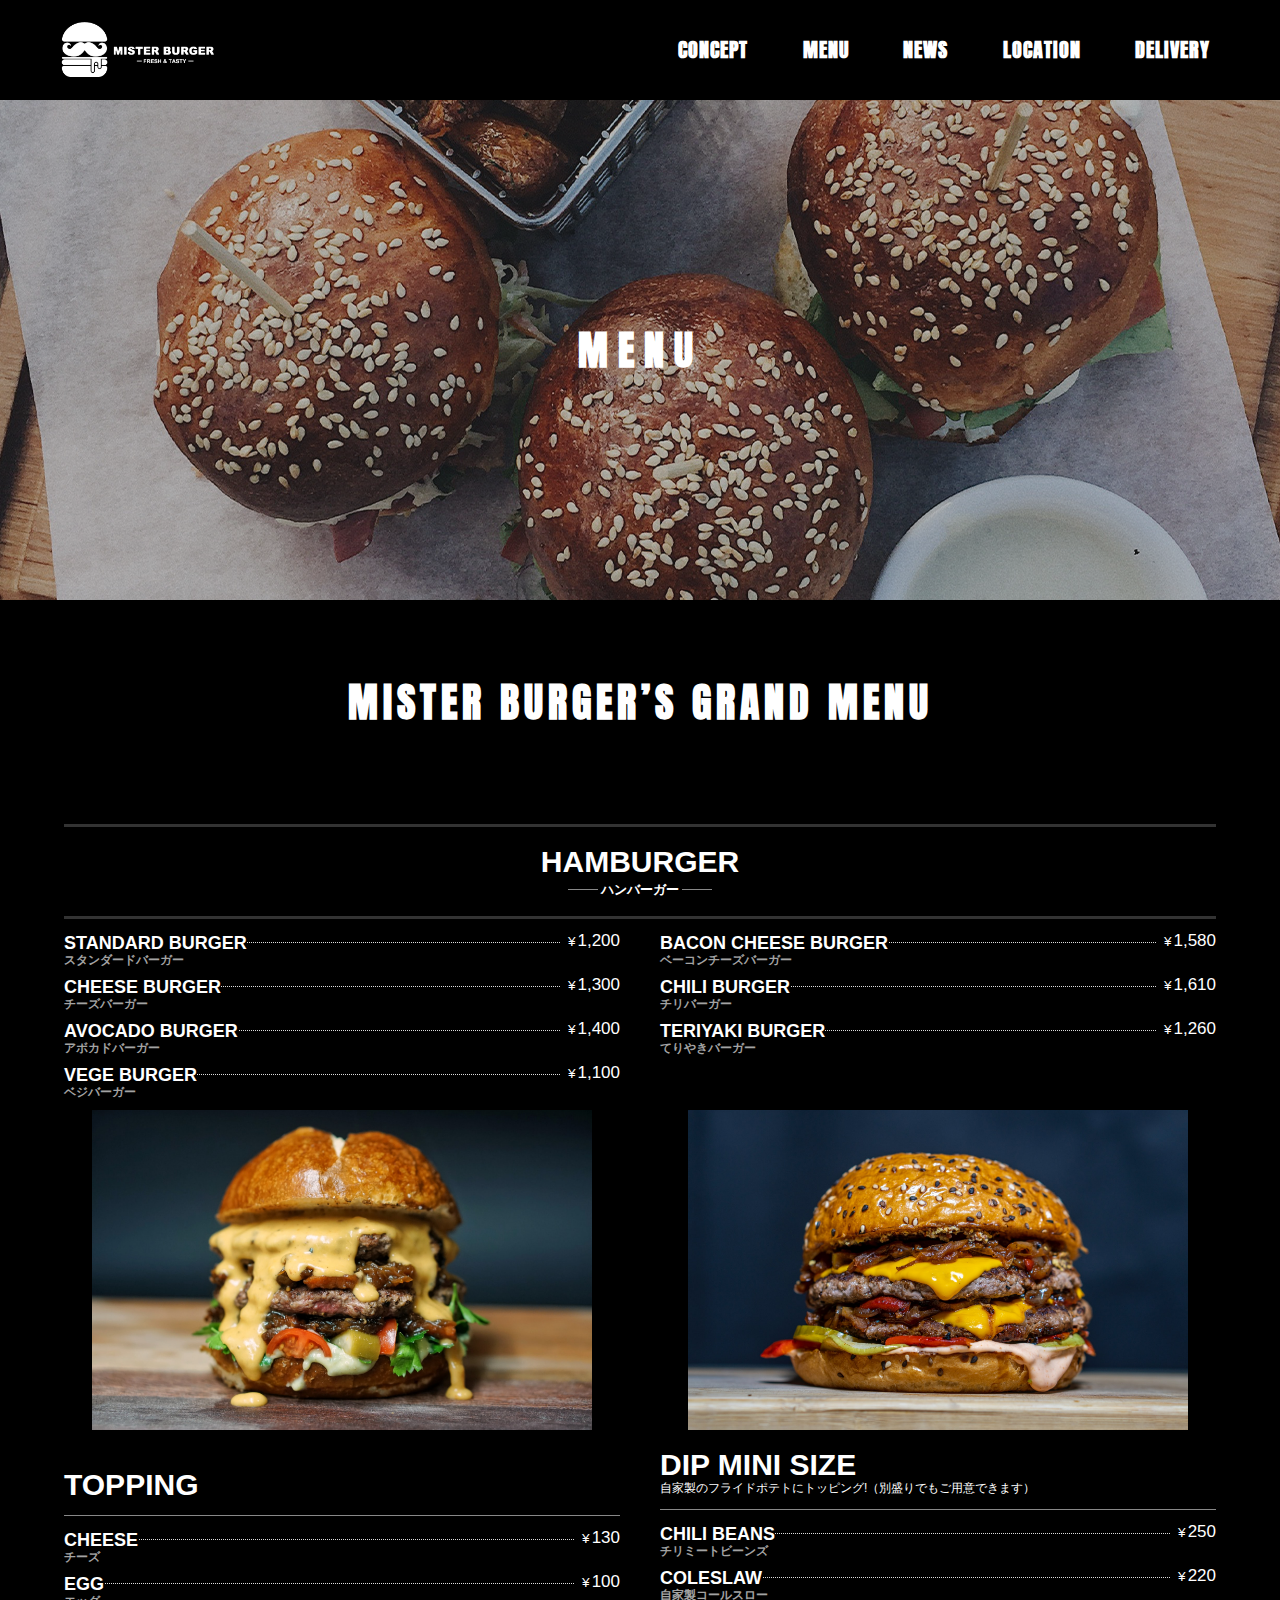
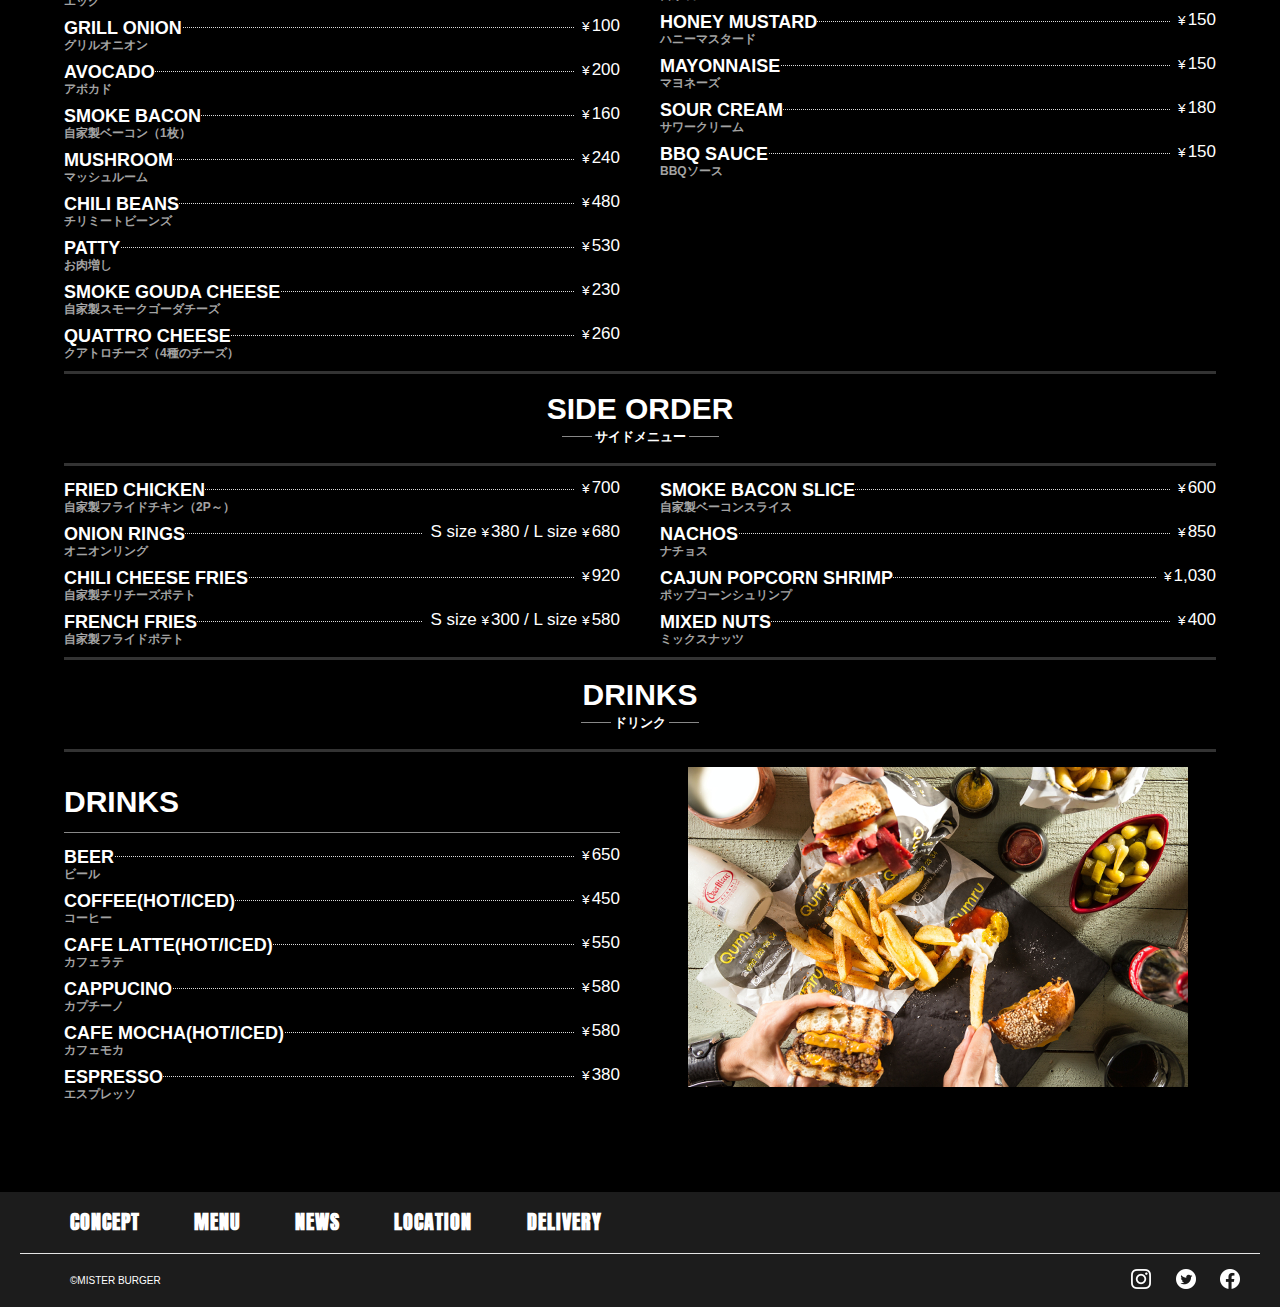
<file: menu.html>
<!doctype html>
<html>
<head>
<meta charset="UTF-8">
<meta name = "viewport" content = "width = device-width, initial-scale=1, user-scalable=yes">
<title>MISTER BURGER</title>
<link rel="stylesheet" href="assets/css/reset.css">
<link rel="stylesheet" href="assets/css/common.css">
<link rel="stylesheet" href="assets/css/menu.css">
<link rel="preconnect" href="https://fonts.gstatic.com">
<link href="https://fonts.googleapis.com/css2?family=Anton&display=swap" rel="stylesheet">
</head>

<body>
<header class="header">
  <h1 id="top"><a href="index.html"><img class="header-logo" src="assets/images/common/mister-burger__header-logo.png" alt="mister-burger-logo"></a></h1>
  <div class="openbtn"><span></span><span></span><span></span></div>
  <nav id="g-nav">
    <div id="g-nav-list"><!--ナビの数が増えた場合縦スクロールするためのdiv※不要なら削除-->
      <ul>
        <li><a href="concept.html">CONCEPT</a></li>
        <li><a href="menu.html">MENU</a></li>
        <li><a href="news.html">NEWS</a></li>
        <li><a href="index.html#location">LOCATION</a></li>
        <li><a href="index.html#delivery">DELIVERY</a></li>
      </ul>
    </div>
  </nav>
</header>
<main>
  <section class="section-top">
    <div class="section-top__image">
      <h1>MENU</h1>
    </div>
    <div class="section-top__lead">
      <h2>MISTER BURGER’S GRAND MENU</h2>
    </div>
  </section>
  <section class="section-menu">
    <div class="section-menu__category-title">
      <h3>HAMBURGER</h3>
      <span>ハンバーガー</span> </div>
    <div class="section-menu__hamburger-menu">
      <ul class="menu-list-l">
        <li>
          <div class="menu-item">
            <h4>STANDARD BURGER<br>
              <span class="wabun">スタンダードバーガー</span></h4>
            <p class="price"><span class="yen">¥</span>1,200</p>
          </div>
        </li>
        <li>
          <div class="menu-item">
            <h4>CHEESE BURGER<br>
              <span class="wabun">チーズバーガー</span></h4>
            <p class="price"><span class="yen">¥</span>1,300</p>
          </div>
        </li>
        <li>
          <div class="menu-item">
            <h4>AVOCADO BURGER<br>
              <span class="wabun">アボカドバーガー</span></h4>
            <p class="price"><span class="yen">¥</span>1,400</p>
          </div>
        </li>
        <li>
          <div class="menu-item">
            <h4>VEGE BURGER<br>
              <span class="wabun">ベジバーガー</span></h4>
            <p class="price"><span class="yen">¥</span>1,100</p>
          </div>
        </li>
        <li>
          <div class="menu-img1"></div>
        </li>
      </ul>
      <!--/menu-list-l-->
      
      <ul class="menu-list-r">
        <li>
          <div class="menu-item">
            <h4>BACON CHEESE BURGER<br>
              <span class="wabun">ベーコンチーズバーガー</span></h4>
            <p class="price"><span class="yen">¥</span>1,580</p>
          </div>
        </li>
        <li>
          <div class="menu-item">
            <h4>CHILI BURGER<br>
              <span class="wabun">チリバーガー</span></h4>
            <p class="price"><span class="yen">¥</span>1,610</p>
          </div>
        </li>
        <li>
          <div class="menu-item">
            <h4>TERIYAKI BURGER<br>
              <span class="wabun">てりやきバーガー</span></h4>
            <p class="price"><span class="yen">¥</span>1,260</p>
          </div>
        </li>
        <li>
          <div class="menu-img2"></div>
        </li>
      </ul>
      <!--/menu-list-r--> 
    </div>
    <div class="section-menu__hamburger-plus-menu">
      <div class="plus-menu-list-l topping">
        <h3>topping</h3>
        <ul>
          <li>
            <div class="menu-item">
              <h4>CHEESE<br>
                <span class="wabun">チーズ</span></h4>
              <p class="price"><span class="yen">¥</span>130</p>
            </div>
          </li>
          <li>
            <div class="menu-item">
              <h4>EGG<br>
                <span class="wabun">エッグ</span></h4>
              <p class="price"><span class="yen">¥</span>100</p>
            </div>
          </li>
          <li>
            <div class="menu-item">
              <h4>GRILL ONION<br>
                <span class="wabun">グリルオニオン</span></h4>
              <p class="price"><span class="yen">¥</span>100</p>
            </div>
          </li>
          <li>
            <div class="menu-item">
              <h4>AVOCADO<br>
                <span class="wabun">アボカド</span></h4>
              <p class="price"><span class="yen">¥</span>200</p>
            </div>
          </li>
          <li>
            <div class="menu-item">
              <h4>SMOKE BACON<br>
                <span class="wabun">自家製ベーコン（1枚）</span></h4>
              <p class="price"><span class="yen">¥</span>160</p>
            </div>
          </li>
          <li>
            <div class="menu-item">
              <h4>MUSHROOM<br>
                <span class="wabun">マッシュルーム</span></h4>
              <p class="price"><span class="yen">¥</span>240</p>
            </div>
          </li>
          <li>
            <div class="menu-item">
              <h4>CHILI BEANS<br>
                <span class="wabun">チリミートビーンズ</span></h4>
              <p class="price"><span class="yen">¥</span>480</p>
            </div>
          </li>
          <li>
            <div class="menu-item">
              <h4>PATTY<br>
                <span class="wabun">お肉増し</span></h4>
              <p class="price"><span class="yen">¥</span>530</p>
            </div>
          </li>
          <li>
            <div class="menu-item">
              <h4>SMOKE GOUDA CHEESE<br>
                <span class="wabun">自家製スモークゴーダチーズ</span></h4>
              <p class="price"><span class="yen">¥</span>230</p>
            </div>
          </li>
          <li>
            <div class="menu-item">
              <h4>QUATTRO CHEESE<br>
                <span class="wabun">クアトロチーズ（4種のチーズ）</span></h4>
              <p class="price"><span class="yen">¥</span>260</p>
            </div>
          </li>
        </ul>
        <!--/menu-list-l--> 
      </div>
      <div class="plus-menu-list-r dip">
        <h3>DIP mini size</h3>
        <p class="dip-info">自家製のフライドポテトにトッピング!（別盛りでもご用意できます）</p>
        <ul>
          <li>
            <div class="menu-item">
              <h4>CHILI BEANS<br>
                <span class="wabun">チリミートビーンズ</span></h4>
              <p class="price"><span class="yen">¥</span>250</p>
            </div>
          </li>
          <li>
            <div class="menu-item">
              <h4>COLESLAW<br>
                <span class="wabun">自家製コールスロー</span></h4>
              <p class="price"><span class="yen">¥</span>220</p>
            </div>
          </li>
          <li>
            <div class="menu-item">
              <h4>HONEY MUSTARD<br>
                <span class="wabun">ハニーマスタード</span></h4>
              <p class="price"><span class="yen">¥</span>150</p>
            </div>
          </li>
          <li>
            <div class="menu-item">
              <h4>MAYONNAISE<br>
                <span class="wabun">マヨネーズ</span></h4>
              <p class="price"><span class="yen">¥</span>150</p>
            </div>
          </li>
          <li>
            <div class="menu-item">
              <h4>SOUR CREAM<br>
                <span class="wabun">サワークリーム</span></h4>
              <p class="price"><span class="yen">¥</span>180</p>
            </div>
          </li>
          <li>
            <div class="menu-item">
              <h4>BBQ SAUCE<br>
                <span class="wabun">BBQソース</span></h4>
              <p class="price"><span class="yen">¥</span>150</p>
            </div>
          </li>
          <li>
            <div class="menu-img3"></div>
          </li>
        </ul>
        <!--/menu-list-r--> 
      </div>
    </div>
    <div class="section-menu__category-title">
      <h3>SIDE ORDER<br>
        <span class="title-wabun">サイドメニュー</span></h3>
    </div>
    <div class="section-menu__side-order-menu">
      <ul class="menu-list-l">
        <li>
          <div class="menu-item">
            <h4>FRIED CHICKEN<br>
              <span class="wabun">自家製フライドチキン（2P～）</span></h4>
            <p class="price"><span class="yen">¥</span>700</p>
          </div>
        </li>
        <li>
          <div class="menu-item">
            <h4>ONION RINGS<br>
              <span class="wabun">オニオンリング</span></h4>
            <p class="price">S size <span class="yen">¥</span>380 / L size <span class="yen">¥</span>680</p>
          </div>
        </li>
        <li>
          <div class="menu-item">
            <h4>CHILI CHEESE FRIES<br>
              <span class="wabun">自家製チリチーズポテト</span></h4>
            <p class="price"><span class="yen">¥</span>920</p>
          </div>
        </li>
        <li>
          <div class="menu-item">
            <h4>FRENCH FRIES<br>
              <span class="wabun">自家製フライドポテト</span></h4>
            <p class="price">S size <span class="yen">¥</span>300 / L size <span class="yen">¥</span>580</p>
          </div>
        </li>
      </ul>
      <ul class="menu-list-r">
        <li>
          <div class="menu-item">
            <h4>SMOKE BACON SLICE<br>
              <span class="wabun">自家製ベーコンスライス</span></h4>
            <p class="price"><span class="yen">¥</span>600</p>
          </div>
        </li>
        <li>
          <div class="menu-item">
            <h4>NACHOS<br>
              <span class="wabun">ナチョス</span></h4>
            <p class="price"><span class="yen">¥</span>850</p>
          </div>
        </li>
        <li>
          <div class="menu-item">
            <h4>CAJUN POPCORN SHRIMP<br>
              <span class="wabun">ポップコーンシュリンプ</span></h4>
            <p class="price"><span class="yen">¥</span>1,030</p>
          </div>
        </li>
        <li>
          <div class="menu-item">
            <h4>MIXED NUTS<br>
              <span class="wabun">ミックスナッツ</span></h4>
            <p class="price"><span class="yen">¥</span>400</p>
          </div>
        </li>
      </ul>
    </div>
    <div class="section-menu__category-title">
      <h3>DRINKS<br>
        <span class="title-wabun">ドリンク</span></h3>
    </div>
    <div class="section-menu__drinks-memu">
      <div class="plus-menu-list-l">
        <h3>DRINKS</h3>
        <ul>
          <li>
            <div class="menu-item">
              <h4>BEER<br>
                <span class="wabun">ビール</span></h4>
              <p class="price"><span class="yen">¥</span>650</p>
            </div>
          </li>
          <li>
            <div class="menu-item">
              <h4>COFFEE(HOT/ICED)<br>
                <span class="wabun">コーヒー</span></h4>
              <p class="price"><span class="yen">¥</span>450</p>
            </div>
          </li>
          <li>
            <div class="menu-item">
              <h4>CAFE LATTE(HOT/ICED)<br>
                <span class="wabun">カフェラテ</span></h4>
              <p class="price"><span class="yen">¥</span>550</p>
            </div>
          </li>
          <li>
            <div class="menu-item">
              <h4>CAPPUCINO<br>
                <span class="wabun">カプチーノ</span></h4>
              <p class="price"><span class="yen">¥</span>580</p>
            </div>
          </li>
          <li>
            <div class="menu-item">
              <h4>CAFE MOCHA(HOT/ICED)<br>
                <span class="wabun">カフェモカ</span></h4>
              <p class="price"><span class="yen">¥</span>580</p>
            </div>
          </li>
          <li>
            <div class="menu-item">
              <h4>ESPRESSO<br>
                <span class="wabun">エスプレッソ</span></h4>
              <p class="price"><span class="yen">¥</span>380</p>
            </div>
          </li>
        </ul>
      </div>
      <!--/plus-menu-list-l-->
      
      <div class="plus-menu-list-r">
        <ul>
          <li>
            <div class="menu-img4"></div>
          </li>
        </ul>
      </div>
    </div>
    <!--/dessert-box--> 
    
  </section>
</main>
<footer class="footer">
  <div class="footer__content-wrapper">
    <nav class="footer__site-map">
      <ul>
        <li><a href="#concept">CONCEPT</a></li>
        <li><a href="#menu">MENU</a></li>
        <li><a href="#news">NEWS</a></li>
        <li><a href="#location">LOCATION</a></li>
        <li><a href="#delivery">DELIVERY</a></li>
      </ul>
    </nav>
    <div class="footer__bottom-area"> <small>©︎MISTER BURGER</small>
      <div class="footer__sns-links">
        <ul>
          <li><img src="assets/images/common/instagram.png" alt="instagram icon"></li>
          <li><img src="assets/images/common/twitter.png" alt="twitter icon"></li>
          <li><img src="assets/images/common/facebook.png" alt="facebook icon"></li>
        </ul>
      </div>
    </div>
  </div>
</footer>
<script src="https://code.jquery.com/jquery-3.4.1.min.js" integrity="sha256-CSXorXvZcTkaix6Yvo6HppcZGetbYMGWSFlBw8HfCJo=" crossorigin="anonymous"></script> 
<script src="assets/js/common.js"></script>
</body>
</html>
</file>
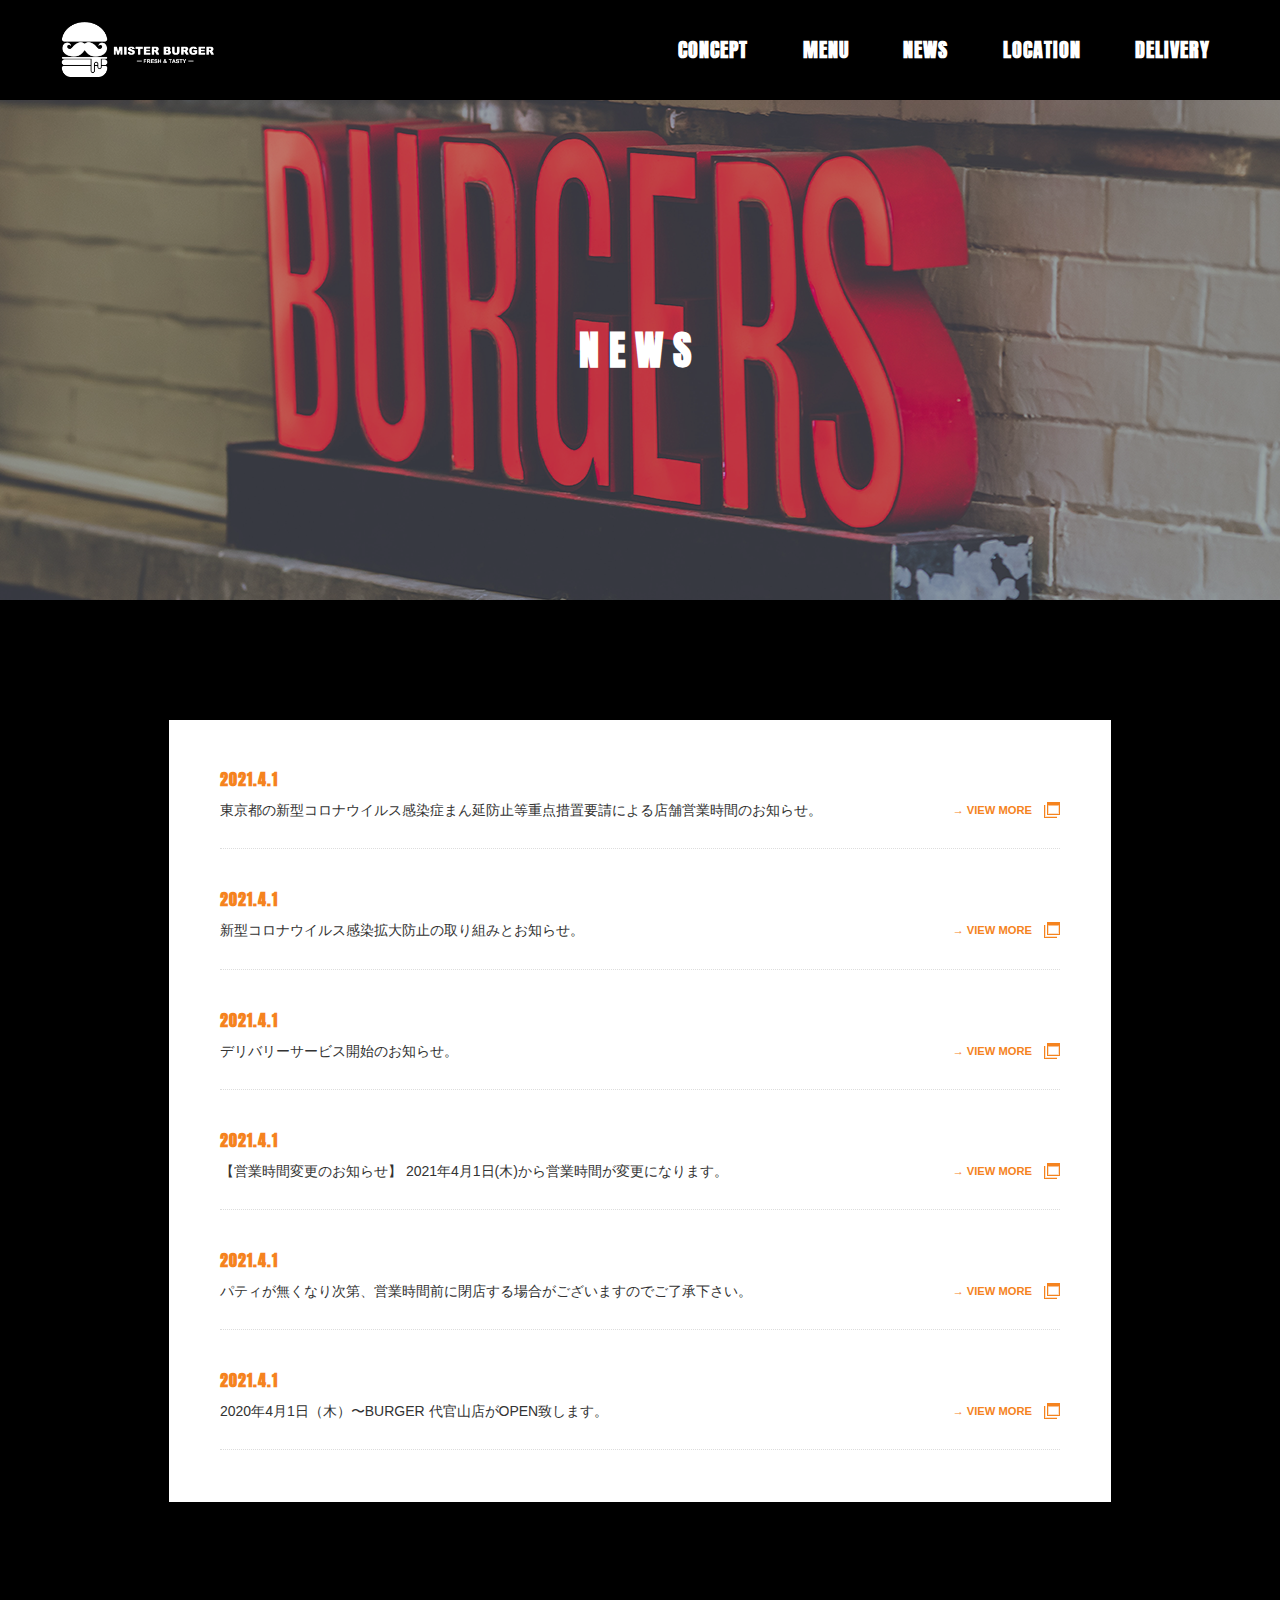
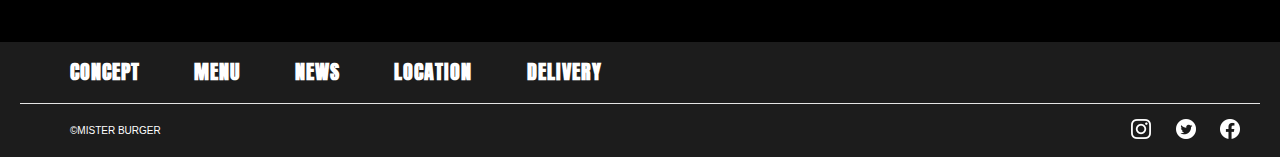
<file: news.html>
<!doctype html>
<html>
<head>
<meta charset="UTF-8">
<meta name = "viewport" content = "width = device-width, initial-scale=1, user-scalable=yes">
<title>MISTER BURGER</title>
<link rel="stylesheet" href="assets/css/reset.css">
<link rel="stylesheet" href="assets/css/common.css">
<link rel="stylesheet" href="assets/css/news.css">
<link rel="preconnect" href="https://fonts.gstatic.com">
<link href="https://fonts.googleapis.com/css2?family=Anton&display=swap" rel="stylesheet">
</head>

<body>
<header class="header">
  <h1 id="top"><a href="index.html"><img class="header-logo" src="assets/images/common/mister-burger__header-logo.png" alt="mister-burger-logo"></a></h1>
  <div class="openbtn"><span></span><span></span><span></span></div>
  <nav id="g-nav">
    <div id="g-nav-list"><!--ナビの数が増えた場合縦スクロールするためのdiv※不要なら削除-->
      <ul>
        <li><a href="concept.html">CONCEPT</a></li>
        <li><a href="menu.html">MENU</a></li>
        <li><a href="news.html">NEWS</a></li>
        <li><a href="index.html#location">LOCATION</a></li>
        <li><a href="index.html#delivery">DELIVERY</a></li>
      </ul>
    </div>
  </nav>
</header>
<main>
  <section class="section-top">
    <div class="section-top__image">
      <h1>NEWS</h1>
    </div>
  </section>
  <section class="section-news">
    <div class="new_box">
      <dl>
        <dt>2021.4.1</dt>
        <dd><a href="#" class="">東京都の新型コロナウイルス感染症まん延防止等重点措置要請による店舗営業時間のお知らせ。<span class="btn_press">→ VIEW MORE</span></a></dd>
      </dl>
      <dl>
        <dt>2021.4.1</dt>
        <dd><a href="#" class="">新型コロナウイルス感染拡大防止の取り組みとお知らせ。<span class="btn_press">→ VIEW MORE</span></a></dd>
      </dl>
      <dl>
        <dt>2021.4.1</dt>
        <dd><a href="#" class="">デリバリーサービス開始のお知らせ。<span class="btn_press">→ VIEW MORE</span></a></dd>
      </dl>
      <dl>
        <dt>2021.4.1</dt>
        <dd><a href="#" class="">【営業時間変更のお知らせ】 2021年4月1日(木)から営業時間が変更になります。<span class="btn_press">→ VIEW MORE</span></a></dd>
      </dl>
      <dl>
        <dt>2021.4.1</dt>
        <dd><a href="#" target="_blank" class="">パティが無くなり次第、営業時間前に閉店する場合がございますのでご了承下さい。<span class="btn_press">→ VIEW MORE</span></a></dd>
      </dl>
      <dl>
        <dt>2021.4.1</dt>
        <dd><a href="#" class="">2020年4月1日（木）〜BURGER 代官山店がOPEN致します。<span class="btn_press">→ VIEW MORE</span></a></dd>
      </dl>
    </div>
  </section>
</main>
<footer class="footer">
  <div class="footer__content-wrapper">
    <nav class="footer__site-map">
      <ul>
        <li><a href="#concept">CONCEPT</a></li>
        <li><a href="#menu">MENU</a></li>
        <li><a href="#news">NEWS</a></li>
        <li><a href="#location">LOCATION</a></li>
        <li><a href="#delivery">DELIVERY</a></li>
      </ul>
    </nav>
    <div class="footer__bottom-area"> <small>©︎MISTER BURGER</small>
      <div class="footer__sns-links">
        <ul>
          <li><img src="assets/images/common/instagram.png" alt="instagram icon"></li>
          <li><img src="assets/images/common/twitter.png" alt="twitter icon"></li>
          <li><img src="assets/images/common/facebook.png" alt="facebook icon"></li>
        </ul>
      </div>
    </div>
  </div>
</footer>
<script src="https://code.jquery.com/jquery-3.4.1.min.js" integrity="sha256-CSXorXvZcTkaix6Yvo6HppcZGetbYMGWSFlBw8HfCJo=" crossorigin="anonymous"></script> 
<script src="assets/js/common.js"></script>
</body>
</html>
</file>
<file: assets/css/common.css>
@charset "UTF-8";
/* CSS Document */
html {
  font-size: 62.5%; /* 16px * 62.5% = 10px */
  width: 100%;
  box-sizing: border-box;
}
body {
  color: #FFFFFF; /* RGB */
  background-color: #000000;
  font-family: "游ゴシック体", YuGothic, "游ゴシック", "Yu Gothic", "メイリオ", sans-serif;
  font-weight: 500;
  font-size: 1.6em;
  text-align: center;
}
section h2 {
  font-size: 4.0rem;
  font-family: 'Anton', sans-serif;
  letter-spacing: 0.5rem;
  line-height: 1.1;
}
ol, ul {
  list-style: none;
}
a:hover {
  opacity: 0.5;
}
a:link, a:visited, a:hover, a:active {
  color: #FFFFFF;
}
button {
  width: 150px;
  font-size: 16px;
  font-family: 'Anton', sans-serif;
  text-decoration: none;
  display: block;
  text-align: center;
  padding: 8px 0 10px;
  margin: 0 auto;
  color: #000000;
  background-color: #F5831E;
  border: none;
}
button:hover {
  opacity: 0.5;
}
button:focus {
  outline: none;
}
.none {
  display: none;
}
@media screen and (max-width: 480px) {
  body {
    font-weight: 400;
    font-size: 1.4em;
  }
}
/* header */
.header {
  height: 100px;
  max-width: 1240px;
  margin: 0 auto;
  background-color: #000000;
  position: relative;
}
.header h1 {
  position: absolute;
  top: 22px;
  padding-left: 40px;
}
.header-logo {
  height: 55px;
}
#g-nav {
  text-align: right;
  padding: 40px 0;
}
#g-nav ul li {
  display: inline-block;
  margin-right: 50px;
}
#g-nav ul a {
  text-decoration: none;
  font-family: 'Anton', sans-serif;
  font-size: 2.0rem;
  font-weight: 600;
  letter-spacing: 0.1rem;
  color: #FFFFFF;
}
/* 1024pxまでの幅の場合に適応される */
@media screen and (max-width: 1024px) {
  /*========= ナビゲーションのためのCSS ===============*/
  #g-nav {
    /*position:fixed;にし、z-indexの数値を大きくして前面へ*/
    position: fixed;
    z-index: 999;
    /*ナビのスタート位置と形状*/
    top: 0;
    right: -100%;
    width: 100%;
    height: 100vh; /*ナビの高さ*/
    background: #FFF;
    /*動き*/
    transition: all 0.6s;
    padding: 0
  }
  /*アクティブクラスがついたら位置を0に*/
  #g-nav.panelactive {
    right: 0;
  }
  /*ナビゲーションの縦スクロール*/
  #g-nav.panelactive #g-nav-list {
    /*ナビの数が増えた場合縦スクロール*/
    position: fixed;
    z-index: 999;
    width: 100%;
    height: 100vh; /*表示する高さ*/
    overflow: auto;
    -webkit-overflow-scrolling: touch;
  }
  /*ナビゲーション*/
  #g-nav ul {
    /*ナビゲーション天地中央揃え*/
    position: absolute;
    z-index: 999;
    top: 50%;
    left: 50%;
    transform: translate(-50%, -50%);
  }
  /*リストのレイアウト設定*/
  #g-nav ul li {
    display: list-item;
    margin: 0;
  }
  #g-nav li {
    list-style: none;
    text-align: center;
  }
  #g-nav li a {
    color: #333;
    text-decoration: none;
    padding: 10px;
    display: block;
    text-transform: uppercase;
    letter-spacing: 0.1em;
    font-weight: bold;
  }
  /*========= ボタンのためのCSS ===============*/
  .openbtn {
    position: fixed;
    z-index: 9999; /*ボタンを最前面に*/
    top: 25px;
    right: 25px;
    cursor: pointer;
    width: 50px;
    height: 50px;
  }
  /*×に変化*/
  .openbtn span {
    display: inline-block;
    transition: all .4s;
    position: absolute;
    left: 14px;
    height: 3px;
    border-radius: 2px;
    background-color: #666;
    width: 45%;
  }
  .openbtn span:nth-of-type(1) {
    top: 15px;
  }
  .openbtn span:nth-of-type(2) {
    top: 23px;
  }
  .openbtn span:nth-of-type(3) {
    top: 31px;
  }
  .openbtn.active span:nth-of-type(1) {
    top: 18px;
    left: 18px;
    transform: translateY(6px) rotate(-45deg);
    width: 30%;
  }
  .openbtn.active span:nth-of-type(2) {
    opacity: 0;
  }
  .openbtn.active span:nth-of-type(3) {
    top: 30px;
    left: 18px;
    transform: translateY(-6px) rotate(45deg);
    width: 30%;
  }
}
/* 768pxまでの幅の場合に適応される */
@media screen and (max-width: 768px) {
  .header {
    height: 50px;
  }
  .header h1 {
    top: 10px;
    padding-left: 20px;
  }
  .header-logo {
    height: 30px;
  }
  .openbtn {
    top: 0px;
    right: 0px;
  }
}
/* footer */
.footer {
  background-color: #1C1C1C;
}
.footer__content-wrapper {
  max-width: 1240px;
  margin: 0 auto;
}
.footer__site-map {
  text-align: left;
}
.footer__site-map ul {
  padding: 20px 0 20px;
}
.footer__site-map ul li {
  display: inline-block;
  margin-left: 50px;
}
.footer__site-map ul li a {
  text-decoration: none;
  font-family: 'Anton', sans-serif;
  font-size: 2.0rem;
  font-weight: 600;
  letter-spacing: 0.1rem;
  color: #FFFFFF;
}
.footer__bottom-area {
  border-top: solid 1px #e4e4e4;
  display: flex;
  align-items: center;
  justify-content: space-between
}
.footer__bottom-area small {
  font-size: 1.0rem;
  margin-left: 50px;
}
.footer__sns-links ul {
  list-style: none;
  padding: 15px 0 15px;
}
.footer__sns-links ul li {
  display: inline-block;
  margin-right: 20px;
  width: 20px;
}
.footer__sns-links ul li img {
  width: 100%;
}
@media screen and (max-width: 768px) {
  .footer__site-map ul {
    padding-bottom: 0;
  }
  .footer__site-map ul li {
    width: 40%;
    margin-left: 20px;
    margin-bottom: 20px;
  }
  .footer__site-map ul li a {
    font-size: 1.6rem;
    font-weight: 600;
  }
  .footer__bottom-area small {
    margin-left: 20px;
  }
  .footer__sns-links ul li {
    width: 15px;
  }
}
</file>
<file: assets/css/menu.css>
@charset "UTF-8";
/* CSS Document */
/* section-top */
.section-top__image {
  position: relative;
  height: 500px;
  background-image: url("../images/menu/menu_image.png");
  background-position: center;
  background-size: cover;
  background-repeat: no-repeat;
}
.section-top__image h1 {
  position: absolute;
  top: 50%;
  left: 50%;
  transform: translate(-50%, -50%);
  font-family: 'Anton', sans-serif;
  font-size: 4.0rem;
  letter-spacing: 1.0rem;
}
.section-top__lead {
  padding: 80px 10% 100px;
}
@media screen and (max-width: 768px) {
  .section-top__image {
    height: 200px;
  }
  .section-top__image h1 {
    font-size: 3.0rem;
  }
  .section-top__lead {
  padding: 60px 10% 60px;
}
  .section-top__lead h2 {
    font-size: 3.0rem;
  }
}
/* section-menu */
.section-menu {
  max-width: 1240px;
  margin: 0 auto;
  padding: 0 5% 80px;
}
.section-menu__category-title {
  border-top: solid 3px #333;
  border-bottom: solid 3px #333;
  padding: 20px 0;
  margin-bottom: 15px;
}
.section-menu__category-title h3 {
  font-size: 3.0rem;
}
.section-menu__category-title span {
  font-size: 1.3rem;
  display: block;
  margin-top: 6px;
  font-weight: bold;
}
.section-menu__category-title span::before, .section-menu__category-title span::after {
  content: '';
  width: 30px;
  border-top: 1px solid #888;
  display: inline-block;
  padding-bottom: 4px;
  margin: 0 3px;
}
.section-menu__hamburger-menu {
  display: flex;
}
.menu-list-l {
  width: 50%;
  text-align: left;
  padding-right: 20px;
}
.menu-list-r {
  width: 50%;
  text-align: left;
  padding-left: 20px;
}
.menu-item {
  position: relative;
  margin-bottom: 12px;
}
.menu-item::before {
  border-bottom: 1px dotted #ddd;
  content: "";
  height: 1px;
  position: absolute;
  width: 100%;
  top: 7px;
  z-index: 1;
}
.menu-item h4 {
  display: inline;
  position: relative;
  background: #000;
  font-size: 1.8rem;
  z-index: 2;
}
.menu-item h4 span.wabun {
  display: block;
  color: #a3a3a3;
  font-size: 1.2rem;
  font-weight: bold;
  margin-top: 2px;
}
p.price {
  position: absolute;
  font-size: 1.7rem;
  background: #000;
  top: -2px;
  right: 0;
  z-index: 3;
  padding-left: 8px;
}
.yen {
  font-size: .8em;
  padding-right: 2px;
}
.menu-img1 {
  max-width: 500px;
  height: 320px;
  margin: 0 auto;
  background-image: url("../images/menu/hamburger_1.jpg");
  background-size: cover;
  background-position: center;
  background-repeat: no-repeat;
}
.menu-img2 {
  max-width: 500px;
  height: 320px;
  margin: 0 auto;
  background-image: url("../images/menu/hamburger_2.jpg");
  background-size: cover;
  background-position: center;
  background-repeat: no-repeat;
}
.section-menu__hamburger-menu .menu-list-r li:last-child {
  margin-top: 56px;
}
.section-menu__hamburger-plus-menu {
  display: flex;
}
.plus-menu-list-l {
  width: 50%;
  text-align: left;
  padding-right: 20px;
}
.plus-menu-list-r {
  width: 50%;
  text-align: left;
  padding-left: 20px;
}
.plus-menu-list-l h3, .plus-menu-list-r h3 {
  font-size: 3.0rem;
  text-transform: uppercase;
  border-bottom: solid 1px #888;
  padding-bottom: 15px;
  margin: 20px 0 15px;
}
.plus-menu-list-l.topping {
  padding-top: 20px;
}
.plus-menu-list-r.dip h3 {
  border-bottom: none;
  padding-bottom: 0;
  margin: 20px 0 0px;
}
.plus-menu-list-r .dip-info {
  font-size: 1.2rem;
  ;
  border-bottom: solid 1px #888;
  padding-bottom: 15px;
  margin: 2px 0 15px;
}
.section-menu__side-order-menu {
  display: flex;
}
.section-menu__drinks-memu {
  display: flex;
}
.menu-img4 {
  max-width: 500px;
  height: 320px;
  margin: 0 auto;
  background-image: url("../images/menu/hamburger_4.png");
  background-size: cover;
  background-position: center;
  background-repeat: no-repeat;
}
@media screen and (max-width: 768px) {
  .section-menu__category-title h3 {
  font-size: 2.0rem;
  }
  .section-menu__hamburger-menu, .section-menu__hamburger-plus-menu, .section-menu__side-order-menu, .section-menu__drinks-memu {
    display: block;
  }
  .menu-list-l {
    width: 100%;
    padding-right: 0px;
    margin-top: 20px;
  }
  .menu-list-r {
    width: 100%;
    text-align: left;
    padding-left: 0px;
    margin-top: 20px;
  }
  .plus-menu-list-l {
    width: 100%;
    text-align: left;
  }
  .plus-menu-list-r {
    width: 100%;
    text-align: left;
    padding-left: 0px;
  }
  .menu-item h4 {
    font-size: 1.6rem;
  }
  .section-menu__hamburger-menu .menu-list-r li:last-child {
  margin-top: 0;
}
}
</file>
<file: assets/css/news.css>
@charset "UTF-8";
/* CSS Document */
.section-top__image {
  position: relative;
  height: 500px;
  background-image: url("../images/news/news_image.png");
  background-position: center;
  background-size: cover;
  background-repeat: no-repeat;
}
.section-top__image h1 {
  position: absolute;
  top: 50%;
  left: 50%;
  transform: translate(-50%, -50%);
  font-family: 'Anton', sans-serif;
  font-size: 4.0rem;
  letter-spacing: 1.0rem;
}
@media screen and (max-width: 768px) {
  .section-top__image {
    height: 200px;
  }
  .section-top__image h1 {
    font-size: 3.0rem;
  }
}
.section-news {
  padding: 0 10%;
}
.new_box {
  max-width: 840px;
  margin: 120PX auto 140px;
  padding: 5% 5% 10px 5%;
  background-color: #FFFFFF;
}
.new_box dl {
  margin-bottom: 5%;
  padding-bottom: 3%;
  border-bottom: #dddddd 1px dotted;
  display: flex;
  flex-wrap: wrap;
  align-items: baseline;
  text-align: left;
}
.new_box dt {
  padding-bottom: 10px;
  float: left;
  color: #F5831E;
  font-size: 1.6rem;
  font-weight: 600;
  font-family: 'Anton', sans-serif;
  letter-spacing: 0.1rem;
}
.new_box dd {
  width: 100%;
  float: left;
}
.new_box dd a {
  color: #333333;
  font-size: 1.4rem;
  line-height: 2.6rem;
}
.btn_press {
  display: inline-block;
  float: right;
  font-weight: bold;
  color: #F5831E;
  font-size: 80%;
  background-image: url("../images/news/new_window_icon_og.png");
  background-repeat: no-repeat;
  background-position: right;
  padding-right: 28px;
  margin-left: 2%;
}
@media screen and (max-width: 768px) {
  .new_box {
    margin: 100PX auto 120px;
    padding: 10% 10% 10% 10%;
  }
  .new_box dt {
    font-size: 1.4rem;
  }
}
@media screen and (max-width: 480px) {
  .new_box {
    margin: 80PX auto 100px;
    padding: 10% 10% 10px 10%;
  }
}
</file>
